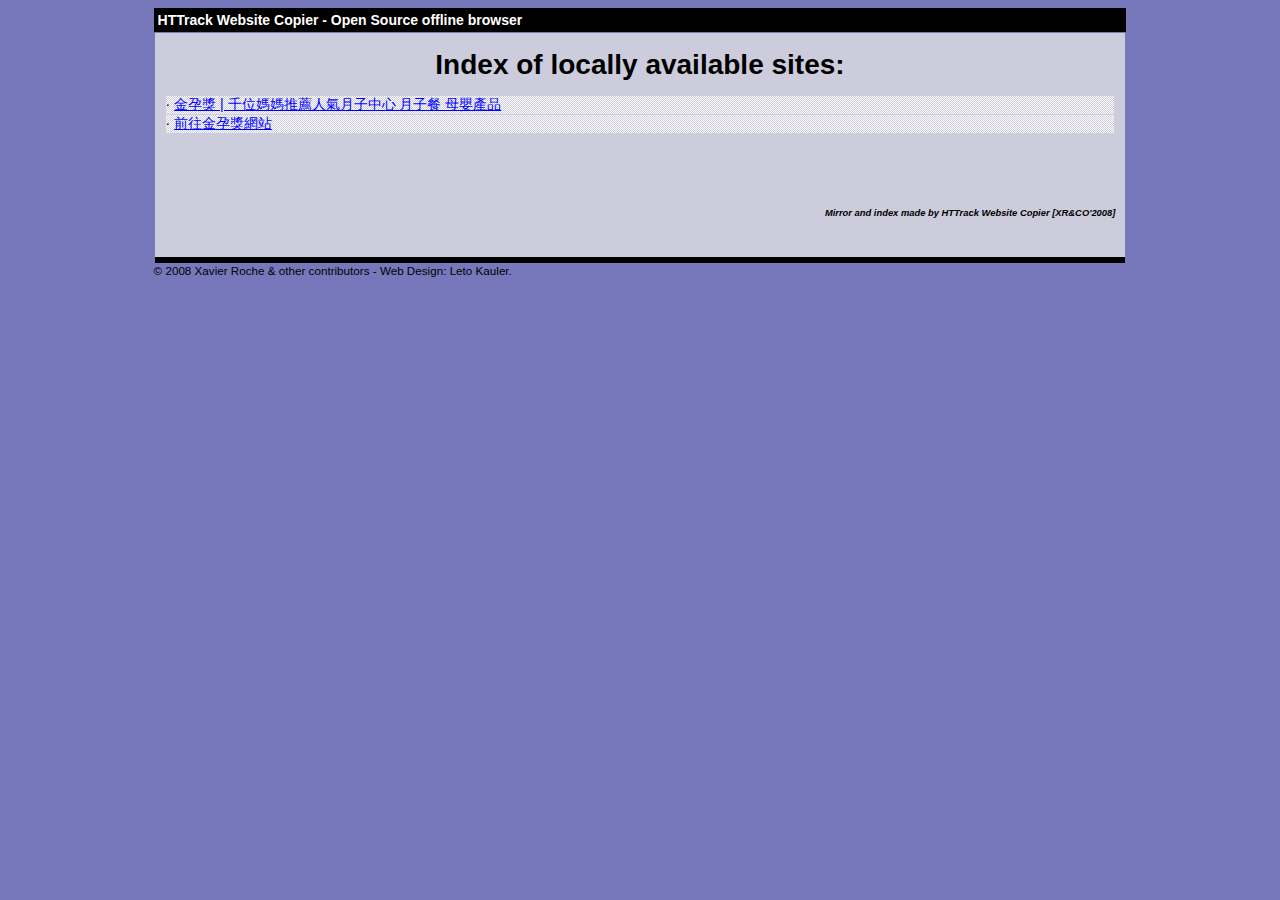
<file: index.html>
<html xmlns="http://www.w3.org/1999/xhtml" lang="en">

<head>
	<meta http-equiv="Content-Type" content="text/html; charset=utf-8" />
	<meta name="description" content="HTTrack is an easy-to-use website mirror utility. It allows you to download a World Wide website from the Internet to a local directory, building recursively all structures, getting html, images, and other files from the server to your computer." />
	<meta name="keywords" content="httrack, HTTRACK, WinHTTrack, offline browser, website mirroring, free software" />
	<title>Local index - HTTrack Website Copier</title>
	<style type="text/css">
		body {
			margin: 0;
			padding: 0;
			margin-bottom: 15px;
			margin-top: 8px;
			background: #77b;
		}
		body, td {
			font: 14px "Trebuchet MS", Verdana, Arial, Helvetica, sans-serif;
		}
		#subTitle {
			background: #000;
			color: #fff;
			padding: 4px;
			font-weight: bold;
		}
		#pageContent {
			clear: both;
			border-bottom: 6px solid #000;
			padding: 10px;
			padding-top: 20px;
			line-height: 1.65em;
			background-color: #ccd;
		}
		a {
			text-decoration: underline;
			color: #00f;
		}
		a:hover {
			color: #c00;
		}
	</style>
</head>

<body>
	<table width="76%" border="0" align="center" cellspacing="0" cellpadding="3" class="tableWidth">
		<tr>
			<td id="subTitle">HTTrack Website Copier - Open Source offline browser</td>
		</tr>
	</table>
	<table width="76%" border="0" align="center" cellspacing="0" cellpadding="0" class="tableWidth">
		<tr>
			<td>
				<table width="100%" border="0" align="center" cellspacing="1" cellpadding="0">
					<tr>
						<td colspan="6">
							<table width="100%" border="0" align="center" cellspacing="0" cellpadding="10">
								<tr>
									<td id="pageContent">
										<!-- 新增連結 -->
										<H1 ALIGN=Center>Index of locally available sites:</H1>
										<TABLE BORDER="0" WIDTH="100%" CELLSPACING="1" CELLPADDING="0">
											<TR>
												<TD BACKGROUND="fade.gif">
													&middot;
													<A HREF="mamiguide.com/award/index.html">
														金孕獎 | 千位媽媽推薦人氣月子中心 月子餐 母嬰產品
													</A>
												</TD>
											</TR>
											<TR>
												<TD BACKGROUND="fade.gif">
													&middot;
													<A HREF="award/index.html">
														前往金孕獎網站
													</A>
												</TD>
											</TR>
										</TABLE>
										<BR>
										<BR>
										<H6 ALIGN="RIGHT">
											<I>Mirror and index made by HTTrack Website Copier [XR&amp;CO'2008]</I>
										</H6>
									</td>
								</tr>
							</table>
						</td>
					</tr>
				</table>
			</td>
		</tr>
	</table>

	<table width="76%" border="0" align="center" valign="bottom" cellspacing="0" cellpadding="0">
		<tr>
			<td id="footer">
				<small>&copy; 2008 Xavier Roche & other contributors - Web Design: Leto Kauler.</small>
			</td>
		</tr>
	</table>
</body>

</html>
</file>
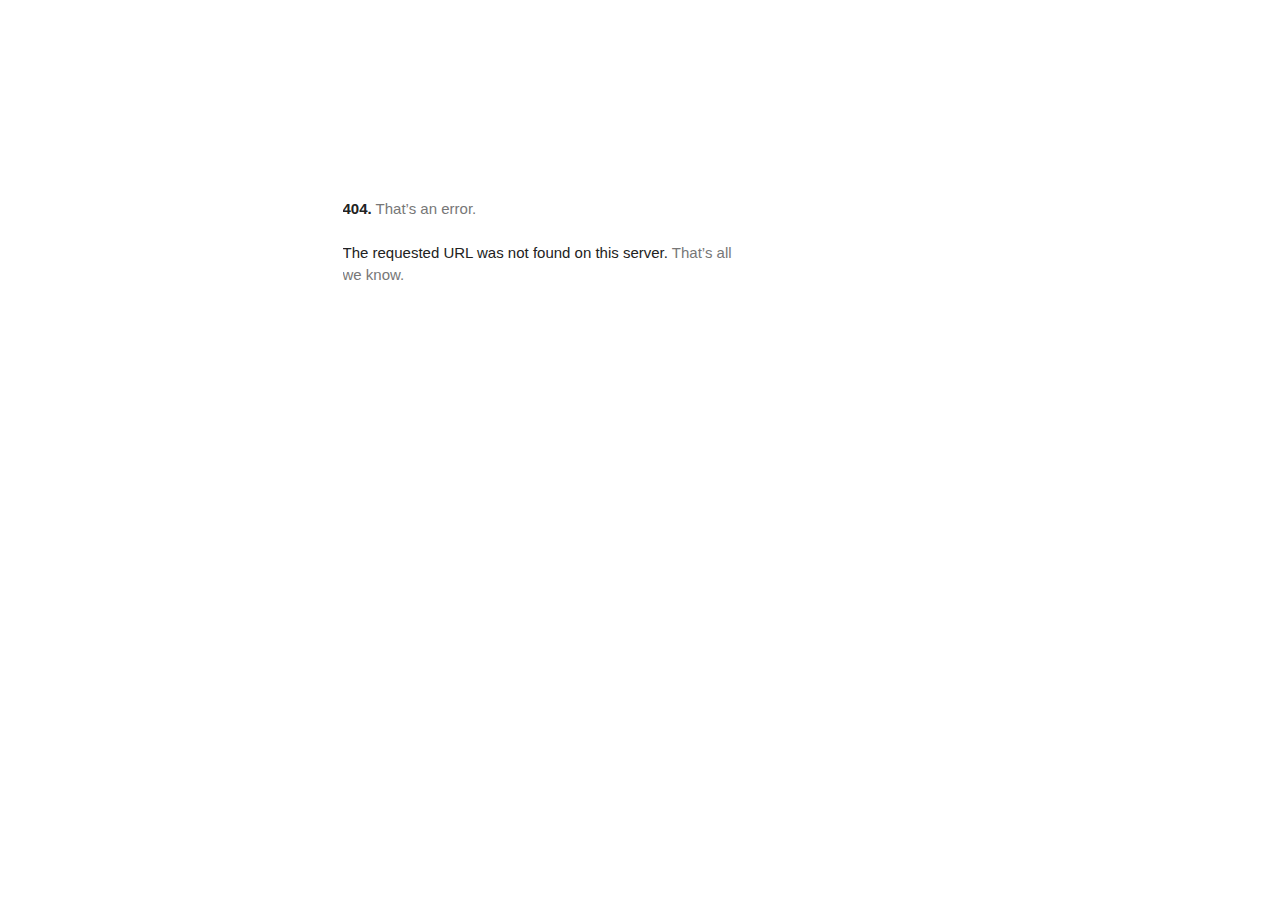
<file: fonts.googleapis.com/index.html>
<html lang="en" dir=ltr><meta charset=utf-8><meta name=viewport content="initial-scale=1, minimum-scale=1, width=device-width"><title>Error 404 (Not Found)!!1</title><style>*{margin:0;padding:0}html,code{font:15px/22px arial,sans-serif}html{background:#fff;color:#222;padding:15px}body{color:#222;text-align:unset;margin:7% auto 0;max-width:390px;min-height:180px;padding:30px 0 15px;}* > body{background:url(//www.google.com/images/errors/robot.png) 100% 5px no-repeat;padding-right:205px}p{margin:11px 0 22px;overflow:hidden}pre{white-space:pre-wrap;}ins{color:#777;text-decoration:none}a img{border:0}@media screen and (max-width:772px){body{background:none;margin-top:0;max-width:none;padding-right:0}}#logo{background:url(//www.google.com/images/branding/googlelogo/1x/googlelogo_color_150x54dp.png) no-repeat;margin-left:-5px}@media only screen and (min-resolution:192dpi){#logo{background:url(//www.google.com/images/branding/googlelogo/2x/googlelogo_color_150x54dp.png) no-repeat 0% 0%/100% 100%;-moz-border-image:url(//www.google.com/images/branding/googlelogo/2x/googlelogo_color_150x54dp.png) 0}}@media only screen and (-webkit-min-device-pixel-ratio:2){#logo{background:url(//www.google.com/images/branding/googlelogo/2x/googlelogo_color_150x54dp.png) no-repeat;-webkit-background-size:100% 100%}}#logo{display:inline-block;height:54px;width:150px}</style><main id="af-error-container" role="main"><a href=//www.google.com><span id=logo aria-label=Google role=img></span></a><p><b>404.</b> <ins>That’s an error.</ins><p>The requested URL was not found on this server. <ins>That’s all we know.</ins></main>
</file>
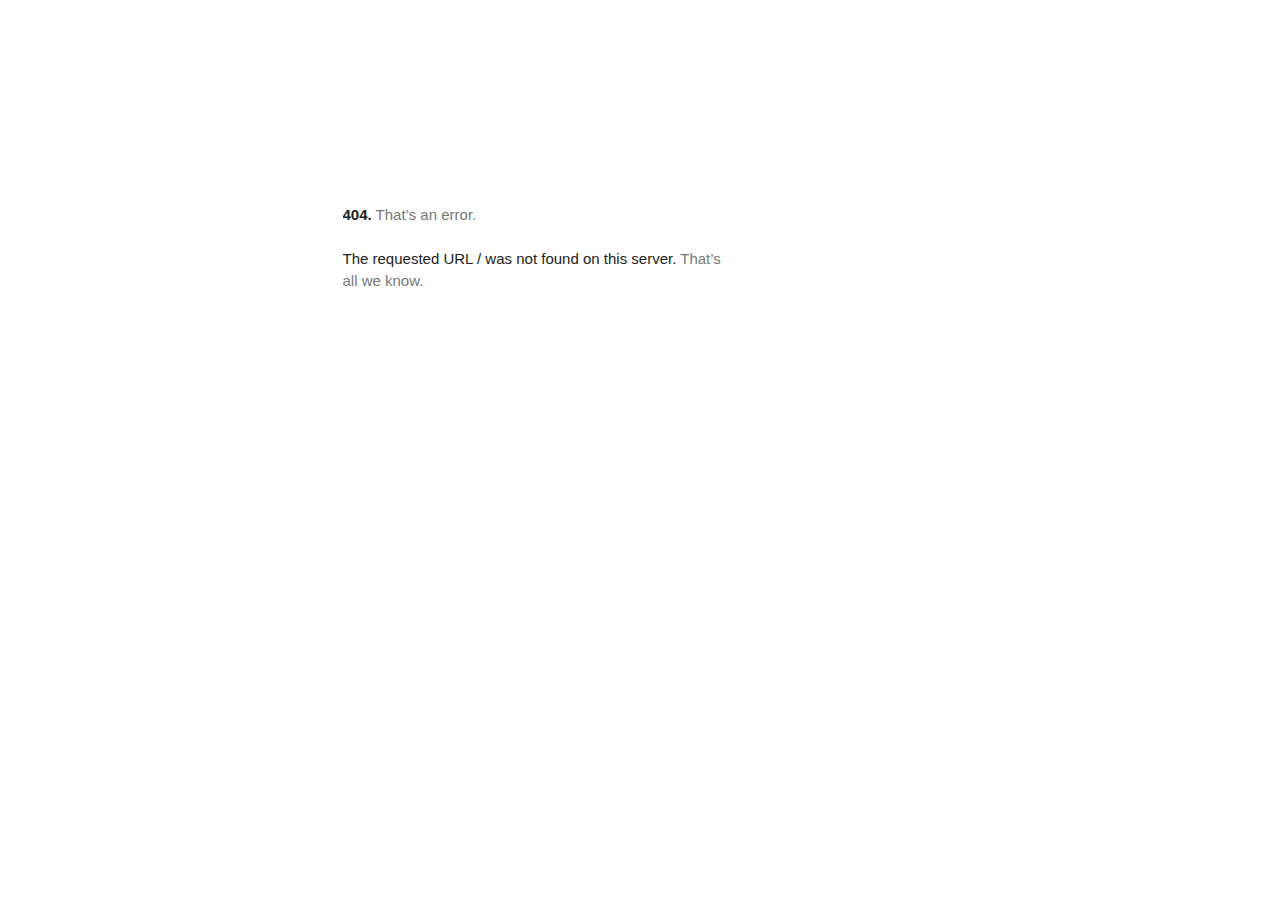
<file: fonts.gstatic.com/index.html>
<!DOCTYPE html>
<html lang=en>
  <meta charset=utf-8>
  <meta name=viewport content="initial-scale=1, minimum-scale=1, width=device-width">
  <title>Error 404 (Not Found)!!1</title>
  <style>
    *{margin:0;padding:0}html,code{font:15px/22px arial,sans-serif}html{background:#fff;color:#222;padding:15px}body{margin:7% auto 0;max-width:390px;min-height:180px;padding:30px 0 15px}* > body{background:url(//www.google.com/images/errors/robot.png) 100% 5px no-repeat;padding-right:205px}p{margin:11px 0 22px;overflow:hidden}ins{color:#777;text-decoration:none}a img{border:0}@media screen and (max-width:772px){body{background:none;margin-top:0;max-width:none;padding-right:0}}#logo{background:url(//www.google.com/images/branding/googlelogo/1x/googlelogo_color_150x54dp.png) no-repeat;margin-left:-5px}@media only screen and (min-resolution:192dpi){#logo{background:url(//www.google.com/images/branding/googlelogo/2x/googlelogo_color_150x54dp.png) no-repeat 0% 0%/100% 100%;-moz-border-image:url(//www.google.com/images/branding/googlelogo/2x/googlelogo_color_150x54dp.png) 0}}@media only screen and (-webkit-min-device-pixel-ratio:2){#logo{background:url(//www.google.com/images/branding/googlelogo/2x/googlelogo_color_150x54dp.png) no-repeat;-webkit-background-size:100% 100%}}#logo{display:inline-block;height:54px;width:150px}
  </style>
  <a href=//www.google.com/><span id=logo aria-label=Google></span></a>
  <p><b>404.</b> <ins>That’s an error.</ins>
  <p>The requested URL <code>/</code> was not found on this server.  <ins>That’s all we know.</ins>
</file>
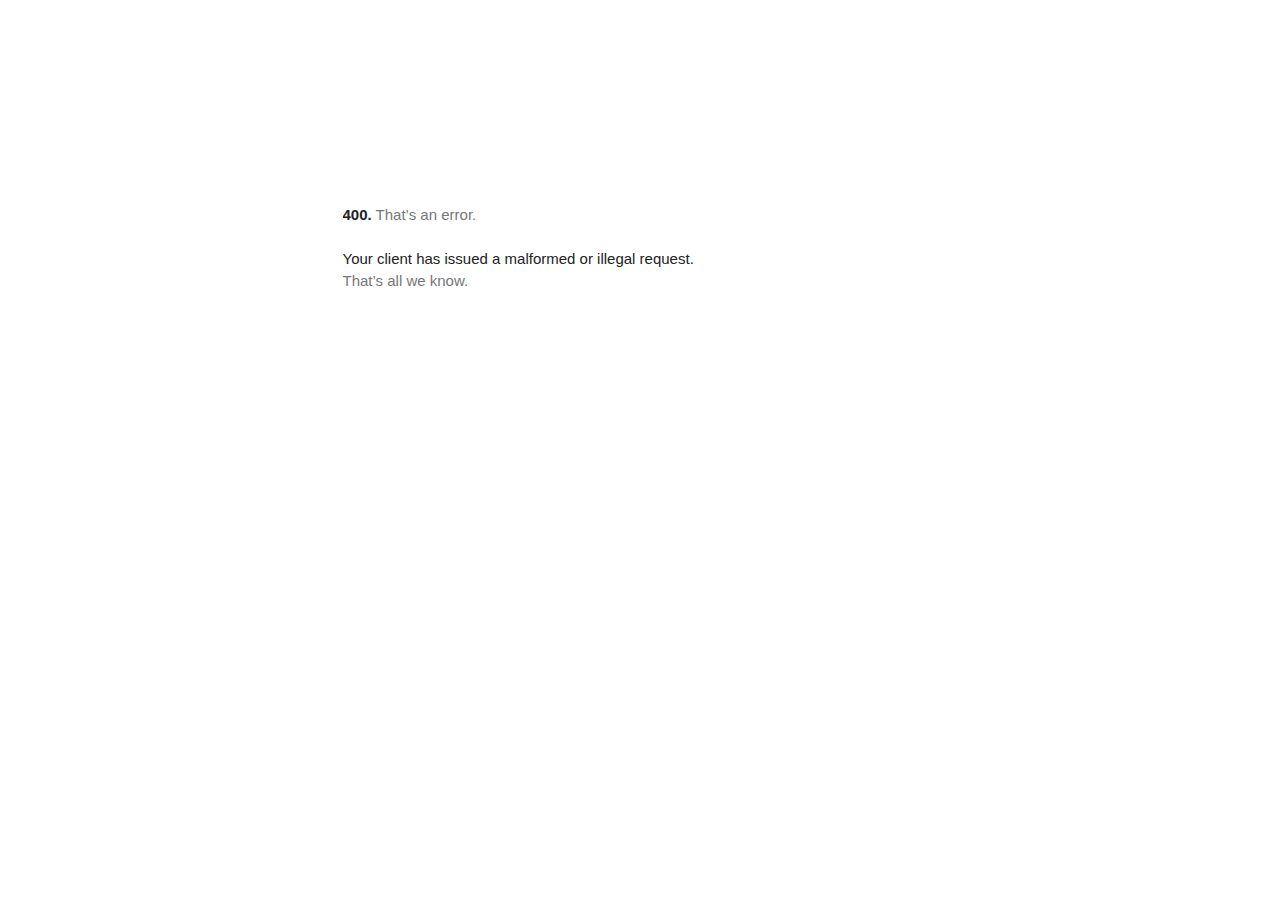
<file: www.googletagmanager.com/gtm5445.html>
<!DOCTYPE html>
<html lang=en>
  <meta charset=utf-8>
  <meta name=viewport content="initial-scale=1, minimum-scale=1, width=device-width">
  <title>Error 400 (Bad Request)!!1</title>
  <style>
    *{margin:0;padding:0}html,code{font:15px/22px arial,sans-serif}html{background:#fff;color:#222;padding:15px}body{margin:7% auto 0;max-width:390px;min-height:180px;padding:30px 0 15px}* > body{background:url(//www.google.com/images/errors/robot.png) 100% 5px no-repeat;padding-right:205px}p{margin:11px 0 22px;overflow:hidden}ins{color:#777;text-decoration:none}a img{border:0}@media screen and (max-width:772px){body{background:none;margin-top:0;max-width:none;padding-right:0}}#logo{background:url(//www.google.com/images/branding/googlelogo/1x/googlelogo_color_150x54dp.png) no-repeat;margin-left:-5px}@media only screen and (min-resolution:192dpi){#logo{background:url(//www.google.com/images/branding/googlelogo/2x/googlelogo_color_150x54dp.png) no-repeat 0% 0%/100% 100%;-moz-border-image:url(//www.google.com/images/branding/googlelogo/2x/googlelogo_color_150x54dp.png) 0}}@media only screen and (-webkit-min-device-pixel-ratio:2){#logo{background:url(//www.google.com/images/branding/googlelogo/2x/googlelogo_color_150x54dp.png) no-repeat;-webkit-background-size:100% 100%}}#logo{display:inline-block;height:54px;width:150px}
  </style>
  <a href=//www.google.com/><span id=logo aria-label=Google></span></a>
  <p><b>400.</b> <ins>That’s an error.</ins>
  <p>Your client has issued a malformed or illegal request.  <ins>That’s all we know.</ins>
</file>
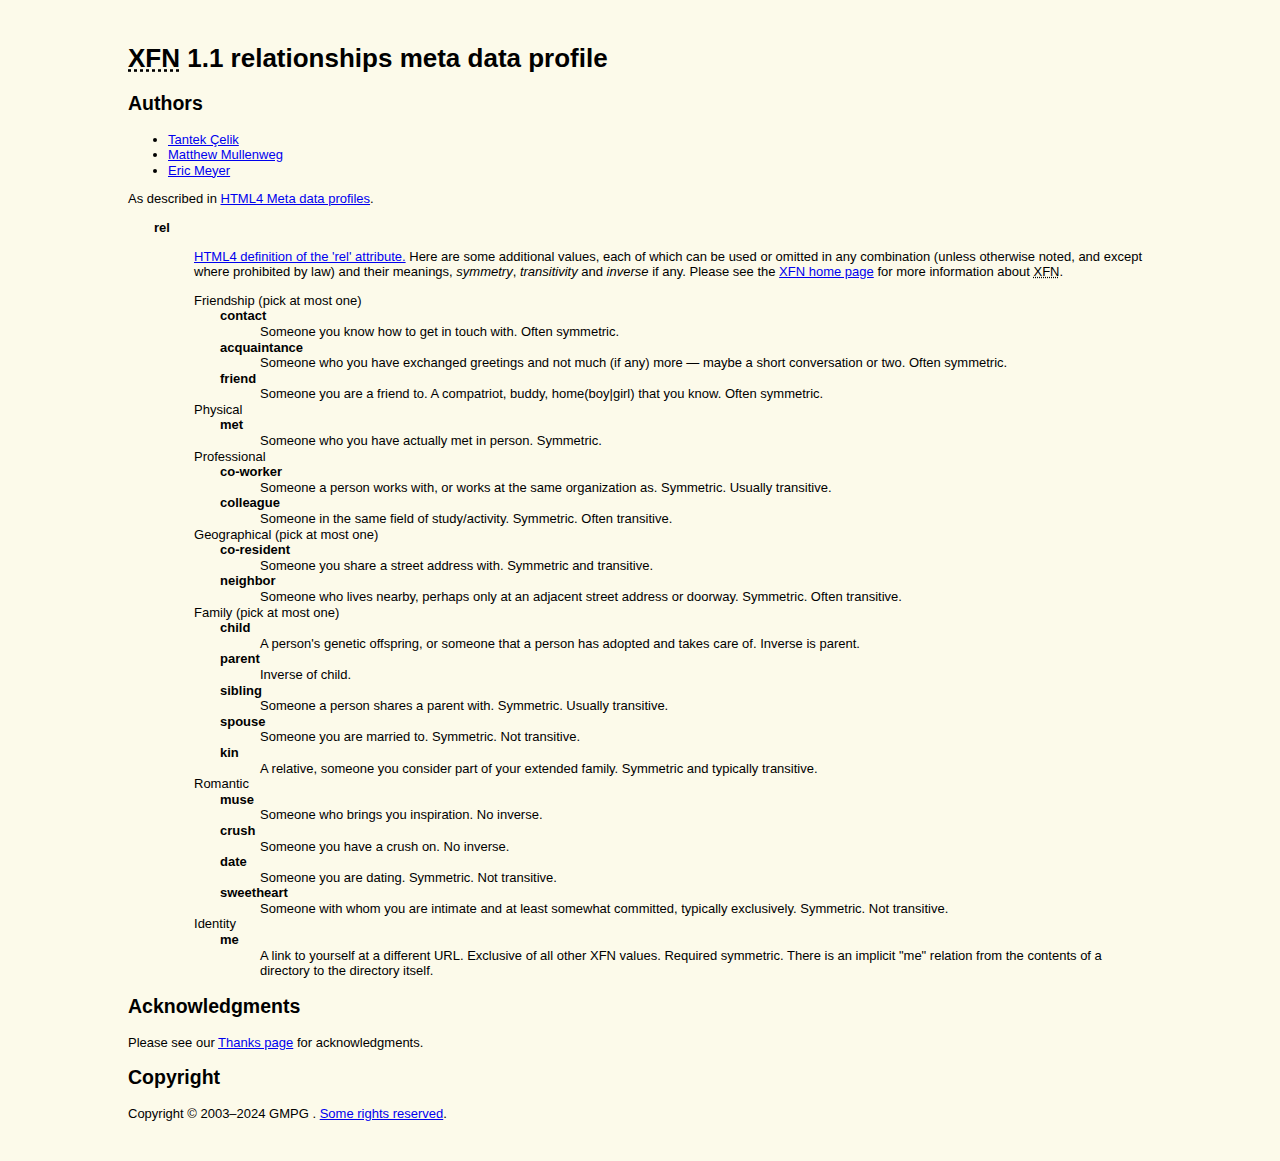
<file: gmpg.org/xfn/11.html>
<!DOCTYPE html PUBLIC "-//W3C//DTD XHTML 1.0 Strict//EN" "http://www.w3.org/TR/xhtml1/DTD/xhtml1-strict.dtd">

<html xmlns="http://www.w3.org/1999/xhtml" xml:lang="en" lang="en">


<!-- Mirrored from gmpg.org/xfn/11 by HTTrack Website Copier/3.x [XR&CO'2014], Sun, 15 Dec 2024 15:09:55 GMT -->
<!-- Added by HTTrack --><meta http-equiv="content-type" content="text/html;charset=UTF-8" /><!-- /Added by HTTrack -->
<head><title>XFN 1.1 profile</title>

<meta http-equiv="Content-Type" content="text/html; charset=iso-8859-1" />

<meta name="author" lang="tr" content="Tantek &Ccedil;elik" />

<meta name="author" content="Matthew Mullenweg" />

<meta name="author" content="Eric Meyer" />

<link type="text/css" href="default.css" rel="alternate stylesheet" title="xfn default.css" />

<style type="text/css">

/*<![CDATA[*/

body { background: #FCFAEA; color: black; font: small/1.2 Verdana, Arial, sans-serif; margin: 0; padding: 2em 10%; }

dl { margin:0 0 0 2em }

dt { font-weight:bold } 

h3 { margin:0; font-weight:normal; font-size:1em } 

h3:first-letter { text-transform:capitalize; }

h2 a { display:block; margin-left:2em }

#warning { border: 1px solid red; background-color: #c33; padding: 1em;}

/*]]>*/

</style>

<link rel="contents" href=".html" title="XFN - XHTML Friends Network" />

<link rel="start" href="intro.html" title="XFN: Introduction and Examples" />

<link rel="help" href="faq.html" title="XFN: FAQ" />

<link rel="copyright" href="#copyright" title="Copyright" />

</head>

<body>

<h1><abbr title="XHTML Friends Network">XFN</abbr> 1.1 relationships meta data profile</h1>

<h2>Authors</h2>

<ul id="authors">

<li><a href="http://tantek.com/">Tantek &Ccedil;elik</a></li>

<li><a href="http://photomatt.net/">Matthew Mullenweg</a></li>

<li><a href="http://meyerweb.com/">Eric Meyer</a></li>

</ul>

<p>As described in <a href="http://www.w3.org/TR/html401/struct/global.html#h-7.4.4.3">HTML4 Meta data profiles</a>.</p>

<dl class="profile">

 <dt id="rel">rel</dt>

 <dd><p><a rel="help" href="http://www.w3.org/TR/html401/struct/links.html#adef-rel">HTML4 definition of the 'rel' attribute.</a>  Here are some additional values, each of which can be used or omitted in any combination (unless otherwise noted, and except where prohibited by law) and their meanings, <dfn title="A symmetric relationship 'rel' is one where 'A rel B' implies 'B rel A' and vice versa.">symmetry</dfn>, <dfn title="A transitive relationship 'rel' is one where 'A rel B' and 'B rel C' implies 'A rel C'">transitivity</dfn> and <dfn title="A relationship 'rel' has an inverse 'inv' when 'A rel B' implies 'B inv A'.  A symmetrical relationship is its own inverse.">inverse</dfn> if any.   Please see the <a href=".html">XFN home page</a> for more information about <abbr title="XHTML Friends Network">XFN</abbr>.</p>

    <div><h3>friendship (pick at most one)</h3>

     <dl>

    <dt id="contact">contact</dt>

	<dd>Someone you know how to get in touch with. Often symmetric.</dd>

     <dt id="acquaintance">acquaintance</dt>

         <dd>Someone who you have exchanged greetings and not much (if any) more &mdash; maybe a short conversation or two. Often symmetric.</dd>

         <dt id="friend">friend</dt>

     	 <dd>Someone you are a friend to. A compatriot, buddy, home(boy|girl) that you know. Often symmetric.</dd>

     </dl>

    </div>

    <div><h3>physical</h3>

     <dl>

     <dt id="met">met</dt>

     	<dd>Someone who you have actually met in person. Symmetric.</dd>

     </dl>

    </div>

    <div><h3>professional</h3>

     <dl>

     <dt id="co-worker">co-worker</dt>

     	 <dd>Someone a person works with, or works at the same organization as. Symmetric.  Usually transitive.</dd>

         <dt id="colleague">colleague</dt>

         <dd>Someone in the same field of study/activity. Symmetric. Often transitive.</dd>

     </dl>

    </div>

    <div><h3>geographical (pick at most one)</h3>

     <dl> 

	 <dt id="co-resident">co-resident</dt>

	 	 <dd>Someone you share a street address with.  Symmetric and transitive.</dd>

	 <dt id="neighbor">neighbor</dt>

	     <dd>Someone who lives nearby, perhaps only at an adjacent street address or doorway.  Symmetric. Often transitive.</dd>

	 </dl>

	</div>

	<div><h3>family (pick at most one)</h3>

	 <dl>

     <dt id="child">child</dt>

     	 <dd>A person's genetic offspring, or someone that a person has adopted and takes care of. Inverse is parent.</dd>

     <dt id="parent">parent</dt>

     	 <dd>Inverse of child.</dd>

     <dt id="sibling">sibling</dt>

     	 <dd>Someone a person shares a parent with.  Symmetric. Usually transitive.</dd>

         <dt id="spouse">spouse</dt>

         <dd>Someone you are married to. Symmetric. Not transitive.</dd>

         <dt id="kin">kin</dt>

         <dd>A relative, someone you consider part of your extended family. Symmetric and typically transitive.</dd>	

     </dl>

    </div>

    <div><h3>romantic</h3>

     <dl>

     <dt id="muse">muse</dt>

     	 <dd>Someone who brings you inspiration. No inverse.</dd>

	 <dt id="crush">crush</dt>

         <dd>Someone you have a crush on. No inverse.</dd>

     <dt id="date">date</dt>

         <dd>Someone you are dating. Symmetric. Not transitive.</dd>

     <dt id="sweetheart">sweetheart</dt>

         <dd>Someone with whom you are intimate and at least somewhat committed, typically exclusively. Symmetric. Not transitive.</dd>

     </dl>

    </div>

	<div><h3>identity</h3>

     <dl>

    <dt id="me">me</dt>

	<dd>A link to yourself at a different URL. Exclusive of all other XFN values. Required symmetric. There is an implicit "me" relation from the contents of a directory to the directory itself.</dd>

     </dl>

    </div>

 </dd>

</dl>

<h2>Acknowledgments</h2>

<p>Please see our <a href="https://gmpg.org/xfn/thanks">Thanks page</a> for acknowledgments.

</p>



<h2>Copyright</h2>

<p id="copyright">Copyright &copy; 2003&#8211;2024  GMPG <a href="#authors"></a>. <a rel="license" href="http://creativecommons.org/licenses/by-nd/2.0/">Some rights reserved</a>.</p>

</body>


<!-- Mirrored from gmpg.org/xfn/11 by HTTrack Website Copier/3.x [XR&CO'2014], Sun, 15 Dec 2024 15:09:56 GMT -->
</html>
</file>
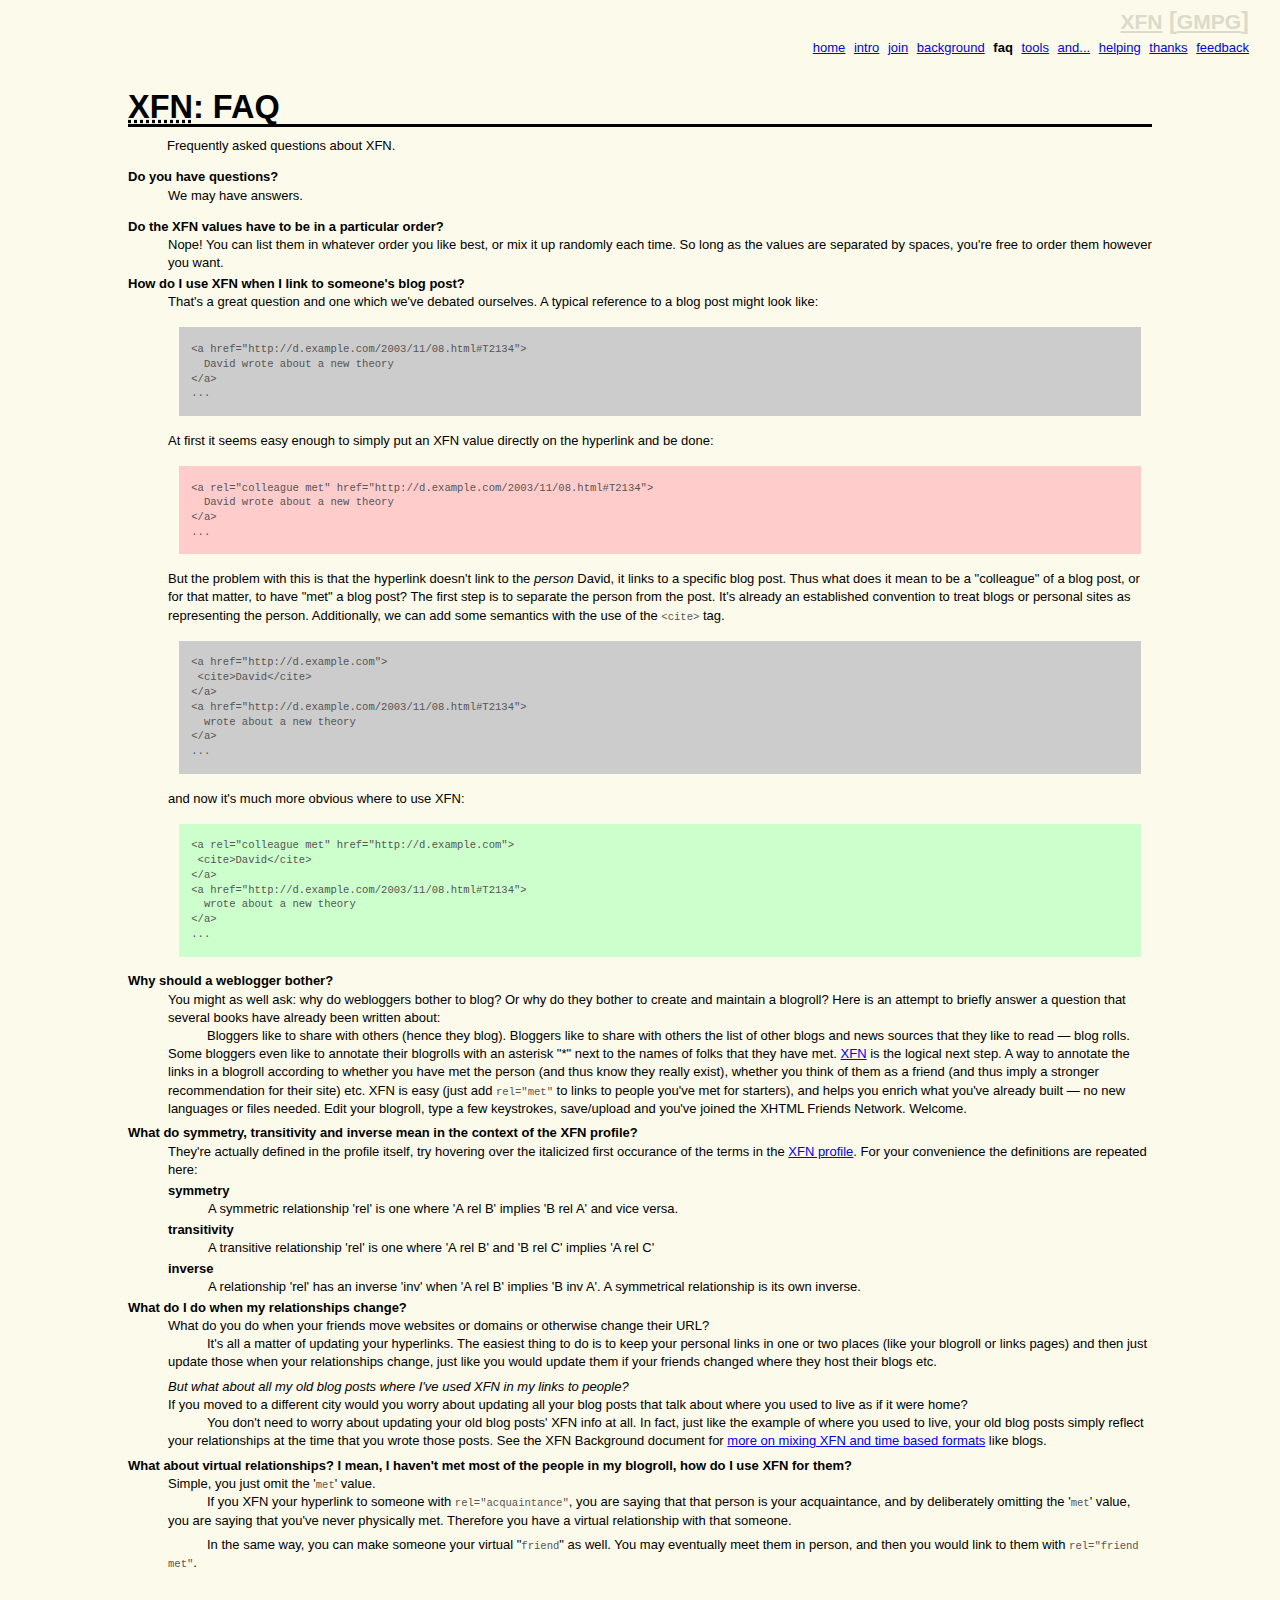
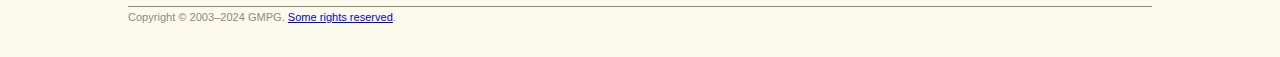
<file: gmpg.org/xfn/faq.html>
<!DOCTYPE html PUBLIC "-//W3C//DTD XHTML 1.0 Strict//EN" "http://www.w3.org/TR/xhtml1/DTD/xhtml1-strict.dtd">
<html xmlns="http://www.w3.org/1999/xhtml">
<head>
<title>XFN: Frequently Asked Questions </title>
<meta http-equiv="Content-Type" content="text/html; charset=utf-8" />
<link type="text/css" href="default.css" rel="stylesheet" />
<style type="text/css">
/*<![CDATA[*/
/*]]>*/
</style>
<link rel="start" href="intro" title="XFN: Introduction and Examples" />
<link rel="glossary" href="11" title="XFN profile" />
<link rel="help" href="faq" title="XFN: FAQ" />
<link rel="copyright" href="#copyright" title="Copyright" />
</head>
<body>
<ul id="menu">
	<li><a href="../xfn/">Home</a></li>
	<li><a href="intro">Intro</a></li>
	<li><a href="join">Join</a></li>
	<li><a href="background">Background</a></li>
	<li><a id="current" >FAQ</a></li>
	<li><a href="tools">Tools</a></li>
	<li><a href="and/">And...</a></li>
	<li><a href="helping">Helping</a></li>
	<li><a href="thanks">Thanks</a></li>
	<li><a href="feedback">Feedback</a></li>
</ul>
<h1><abbr title="XHTML Friends Network">XFN</abbr>: FAQ</h1>
<p>Frequently asked questions about XFN.
</p>

<dl>
<dt>Do you have questions?</dt>
 <dd>We may have answers.</dd>
</dl>

<dl>
 <dt id="isthereanorder">Do the XFN values have to be in a particular order?</dt>
 <dd>Nope!  You can list them in whatever order you like best, or mix it up randomly each time.  So long as the values are separated by spaces, you're free to order them however you want.</dd>
 <dt id="whenlinkingtoapost">How do I use XFN when I link to someone's blog post?</dt>
 <dd>That's a great question and one which we've debated ourselves.  
 A typical reference to a blog post might look like:
 <pre style="background:#CCC"><code>
  &lt;a href="http://d.example.com/2003/11/08.html#T2134"&gt;
    David wrote about a new theory
  &lt;/a&gt; 
  ...
 </code></pre>
 At first it seems easy enough to simply put an XFN value directly on the hyperlink and be done:
 <pre style="background:#FCC"><code>
  &lt;a rel="colleague met" href="http://d.example.com/2003/11/08.html#T2134"&gt;
    David wrote about a new theory
  &lt;/a&gt; 
  ...
 </code></pre>
 But the problem with this is that the hyperlink doesn't link to the <em>person</em> David,
 it links to a specific blog post.  Thus what does it mean to be a "colleague" of a blog post,
 or for that matter, to have "met" a blog post?  The first step is to separate the person
 from the post.  It's already an established convention to treat blogs or personal sites as representing the person.
 Additionally, we can add some semantics with the use of the <code>&lt;cite&gt;</code> tag.
 <pre style="background:#CCC"><code>
  &lt;a href="http://d.example.com"&gt;
   &lt;cite&gt;David&lt;/cite&gt;
  &lt;/a&gt;
  &lt;a href="http://d.example.com/2003/11/08.html#T2134"&gt;
    wrote about a new theory
  &lt;/a&gt; 
  ...
 </code></pre>
 and now it's much more obvious where to use XFN:
 <pre style="background:#CFC"><code>
  &lt;a rel="colleague met" href="http://d.example.com"&gt;
   &lt;cite&gt;David&lt;/cite&gt;
  &lt;/a&gt;
  &lt;a href="http://d.example.com/2003/11/08.html#T2134"&gt;
    wrote about a new theory
  &lt;/a&gt; 
  ...
 </code></pre>
 </dd>
 <dt id="why">Why should a weblogger bother?</dt>
 <dd>You might as well ask: why do webloggers bother to blog?  Or why do they bother to create and maintain a blogroll?  Here is an attempt to briefly answer a question that several books have already been written about:
<p>
Bloggers like to share with others (hence they blog).  Bloggers like to share with others the list of other blogs and news sources that they like to read &mdash; blog rolls.  Some bloggers even like to annotate their blogrolls with an asterisk "*" next to the names of folks that they have met.  <a href=".">XFN</a> is the logical next step.  A way to annotate the links in a blogroll according to whether you have met the person (and thus know they really exist), whether you think of them as a friend (and thus imply a stronger recommendation for their site) etc.  XFN is easy (just add <code>rel="met"</code> to links to people you've met for starters), and helps you enrich what you've already built &mdash; no new languages or files needed.  Edit your blogroll, type a few keystrokes, save/upload and you've joined the XHTML Friends Network.  Welcome.
</p>
 </dd>
 <dt id="moredefs">What do symmetry, transitivity and inverse mean in the context of the XFN profile?</dt>
 <dd>They're actually defined in the profile itself, try hovering over the italicized first occurance of the terms in the <a href="11">XFN profile</a>.  For your convenience the definitions are repeated here:
  <dl><dt>symmetry</dt>
  	  <dd>A symmetric relationship 'rel' is one where 'A rel B' implies 'B rel A' and vice versa.</dd>
	  <dt>transitivity</dt>
	  <dd>A transitive relationship 'rel' is one where 'A rel B' and 'B rel C' implies 'A rel C'</dd>
	  <dt>inverse</dt>
	  <dd>A relationship 'rel' has an inverse 'inv' when 'A rel B' implies 'B inv A'.  A symmetrical relationship is its own inverse.</dd>
  </dl>
 </dd>
 <dt id="change">What do I do when my relationships change?</dt>
 <dd>
 What do you do when your friends move websites or domains or otherwise change their URL?
 <p>
 It's all a matter of updating your hyperlinks.  The easiest thing to do is to keep your personal links in one or two places (like your blogroll or links pages) and then just update those when your relationships change, just like you would update them if your friends changed where they host their blogs etc.
</p>
 <em style="display:block">But what about all my old blog posts where I've used XFN in my links to people?</em>
 If you moved to a different city would you worry about updating all your blog posts that talk about where you used to live as if it were home?
 <p>
 You don't need to worry about updating your old blog posts' XFN info at all.  In fact, just like the example of where you used to live, your old blog posts simply reflect your relationships at the time that you wrote those posts.  See the XFN Background document for <a href="http://gmpg.org/xfn/background#timeless">more on mixing XFN and time based formats</a> like blogs.
 </p>
 </dd>
 <dt>What about virtual relationships? I mean, I haven't met most of the people in my blogroll, how do I use XFN for them?</dt>
 <dd>
 Simple, you just omit the '<code>met</code>' value.
 <p>
 If you XFN your hyperlink to someone with <code>rel="acquaintance"</code>, you are saying that that person is your acquaintance, and by deliberately omitting the '<code>met</code>' value, you are saying that you've never physically met. Therefore you have a virtual relationship with that someone. 
 </p>
 <p>
In the same way, you can make someone your virtual "<code>friend</code>" as well. You may eventually meet them in person, and then you would link to them with <code>rel="friend met"</code>.
 </p>
 </dd>
</dl>


<div id="trail">
<a href="index">XFN</a> [<a href="../">GMPG</a>]
</div>

<div id="footer"><p id="copyright">
Copyright &copy; 2003&#8211;2024 GMPG.  <a rel="license" href="http://creativecommons.org/licenses/by-nd/2.0/">Some rights reserved</a>.</p>
</div>

</body>
</html>
</file>
<file: gmpg.org/xfn/default.css>
body {background: #FCFAEA; color: black; position: relative;
  margin: 0; padding: 2em 10%; font: small Verdana, Arial, sans-serif; line-height: 1.4;}
p {margin: 0 0 0.5em;  text-indent: 3em;}
p#copyright { text-indent: 0 }
sup {vertical-align: 0.4em; font-size: 75%;}
pre {margin: 1.5em 1em;}
pre, code {font-size: 1em; color: #555; text-indent:0}
code strong, .egcodestrong { color:green; font-family:inherit }
code.eg { display:block; padding:.5em 1em; margin:.5em 1em; background:#fff; border:1px solid silver; white-space:pre}
h1 {margin: 2em 0 0.33em; border-bottom: 3px solid black; font-size: 250%; line-height: 1em;}
h2 {margin: 2em 0 0.75em; border-bottom: 3px double gray; font-size: 150%; line-height: 0.9em;}
h3 {margin: 1.5em 0 0.5em; border-bottom: 1px solid #000; font-size: 125%; line-height: 0.9em;}
h2 :link,h2 :visited,h3 :link,h3 :visited { text-decoration:none }
dt {font-weight: bold; margin-top:.2em}

#authlist {list-style: none; margin: 0; padding: 0; text-align: right;}
li {margin-top: 0.5em; padding:0}
.set li { margin-top:0 }

#fnotes {margin: 5em 0 0; padding: 0.5em 0 0; width: 10%; border-top: 1px solid; font-size: 90%;}
#fnotes li {width: 1000%; list-style: none;}

#trail {position: absolute; top: 0; right: 1em; width: 10em; padding: 0.33em;
  font: bold 180% Arial, sans-serif; text-align: right; color: #DCDACA;}
#trail a {color: #DCDACA; font-size: 90%;}

#footer {margin-top: 3em; padding-top: 0.33em; border-top: 1px solid; color: #8C8A7A; font-size: 85%;}

blockquote {background: #DCDACA; 
  padding: 1em 2em; margin: 2em 1em 1em; border: 1px solid gray;
  font: 1em Georgia, "New Century Schoolbook", "Times New Roman", Times, TimesNR, serif;}
blockquote p {margin: 0;}
blockquote cite { display:block; padding:0; margin-top:1em; text-align: right;}
img { border: none; }
#menu { margin: 0; padding: 0; position: absolute; right: 2em; top: 3em; }
#menu li { display: inline; text-transform: lowercase; list-style: none;}
#menu a { padding-right: 5px; }
#current { font-weight: bold; }
</file>
